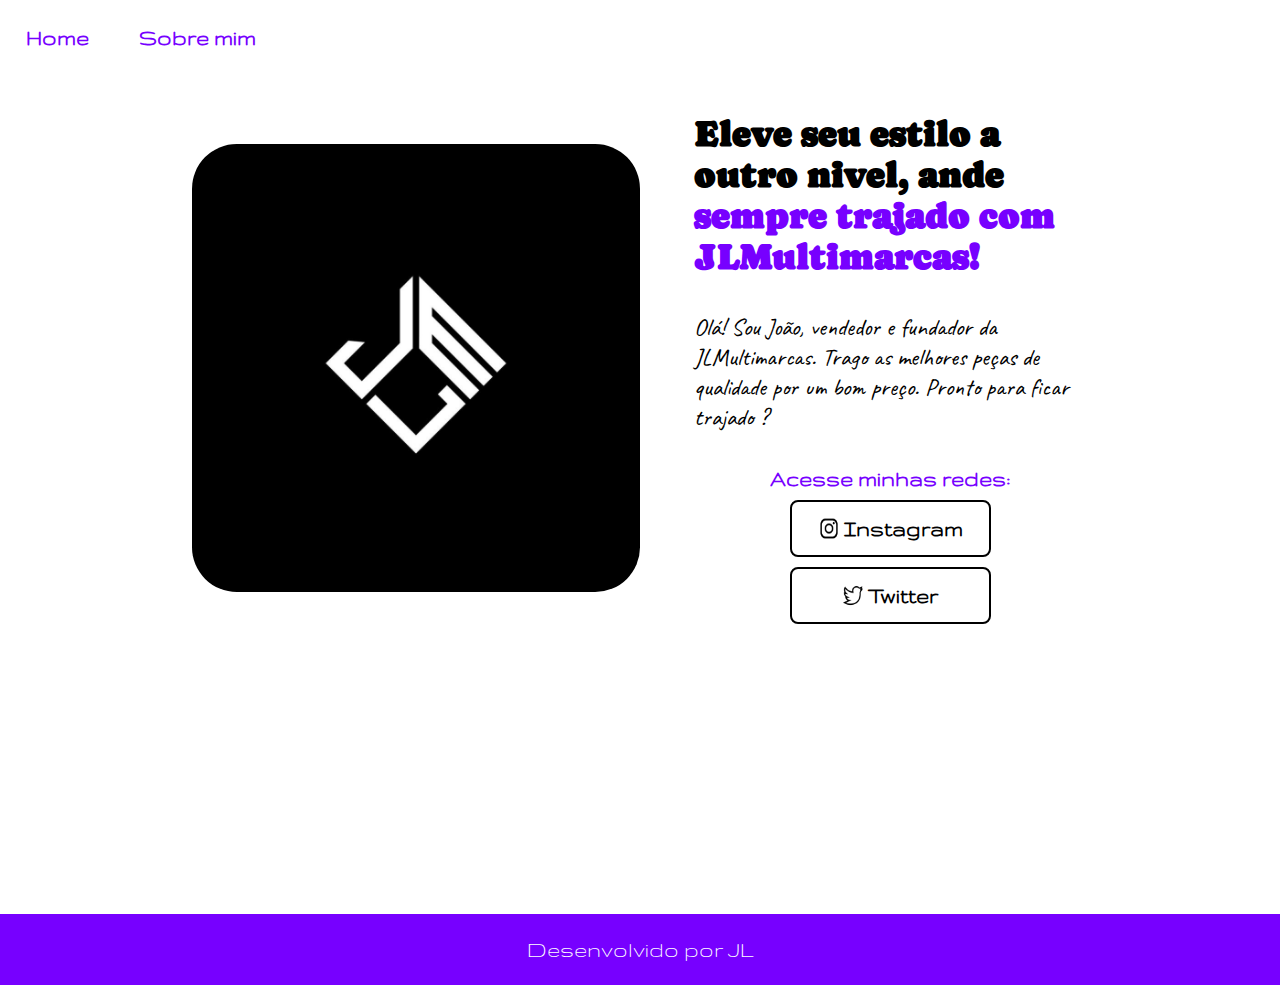
<file: portifolio/index.html>
<!DOCTYPE html>
<html lang="pt-br">
<head>
    <meta charset="UTF-8">
    <meta http-equiv="X-UA-Compatible" content="IE=edge">
    <meta name="viewport" content="width=device-width, initial-scale=1.0">
    <title>JLMultimarcas</title>
    <link rel="stylesheet" href="./style/style.css">
</head>
<body>
    <header class="cabecalho">
        <nav class="cabecalho__links">
            <a class="cabecalho__links__link" href="index.html">Home</a>
            <a class="cabecalho__links__link" href="about.htm">Sobre mim</a>
        </nav>  
    </header>
    <main class="desing-main">

        <section class="desing-main__conteudo">

            <h1 class="desing-main__conteudo__titulo">Eleve seu estilo a outro nivel, ande
            <strong class="style-title">sempre trajado com JLMultimarcas!</strong></h1>

            <p class="desing-main__conteudo__titulo__texto">Olá! Sou João, vendedor e fundador da JLMultimarcas. 
            Trago as melhores peças de qualidade por um bom preço. 
            Pronto para ficar trajado ?</p>

            <div class="desing-main__links">

                <h2 class="desing-main__links__titulo">Acesse minhas redes:</h2>

                <a class="desing-main__links__link" href="https://www.instagram.com/joao_luiz.jl/">
                    <img class = "desing-main__links__link__imagem" src="./assets/logoInstagram.png" alt="LogoInstagram">
                    Instagram
                </a>

                <a class="desing-main__links__link "href="https://twitter.com/jotaL_Jr">
                    <img class = "desing-main__links__link__imagem" src="./assets/logoTwitter.png" alt="logoTwitter">
                    Twitter
                </a>

            </div>

        </section>

        <img class="desing-main__imagem" src="./assets/LogoJL.png" alt="LogoMarca">

    </main>

    <footer>
        <p class="rodape">Desenvolvido por JL</p>
    </footer>

</body>
</html>
</file>
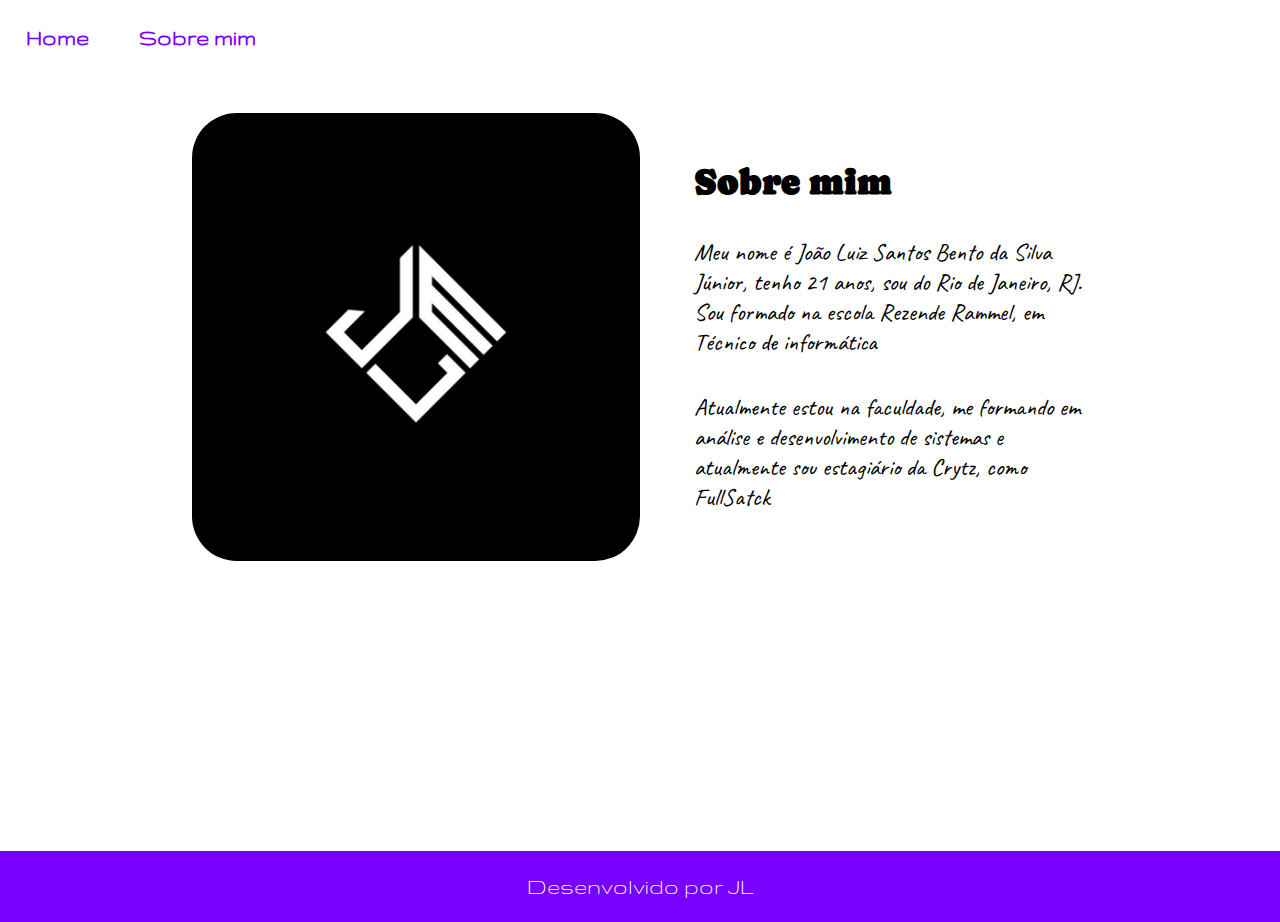
<file: portifolio/about.htm>
<!DOCTYPE html>
<html lang="pt-br">
<head>
    <meta charset="UTF-8">
    <meta http-equiv="X-UA-Compatible" content="IE=edge">
    <meta name="viewport" content="width=device-width, initial-scale=1.0">
    <title>Sobre mim</title>
    <link rel="stylesheet" href="./style/style.css">
</head>
<body>
    <header class="cabecalho">
        <nav class="cabecalho__links">
            <a class="cabecalho__links__link" href="index.html">Home</a>
            <a class="cabecalho__links__link" href="about.htm">Sobre mim</a>
        </nav>  
    </header>

    <main class="desing-main"> 
        <section class="desing-main__conteudo">
            <h1 class="desing-main__conteudo__titulo">Sobre mim</h1>
            <p class="desing-main__conteudo__titulo__texto">Meu nome é João Luiz Santos Bento da Silva Júnior, tenho 21 anos, sou do Rio de Janeiro, RJ. Sou formado na escola Rezende Rammel, em Técnico de informática</p>
            <p class="desing-main__conteudo__titulo__texto">Atualmente estou na faculdade, me formando em análise e desenvolvimento de sistemas e atualmente sou estagiário da Crytz, como FullSatck</p>
        </section> 

        <img class="desing-main__imagem" src="./assets/LogoJL.png" alt="LogoMarca">    
    </main>

    <footer>
        <p class="rodape">Desenvolvido por JL</p>
    </footer>

</body>
</html>
</file>
<file: portifolio/style/style.css>
@import url('https://fonts.googleapis.com/css2?family=Caprasimo&family=Caveat&family=Gruppo&family=Ysabeau+Infant:wght@1&display=swap');

:root{
    --color-main: rgb(119,0,255);
    --color-text: black;

    --font-principal: 'Gruppo', sans-serif;
    --font-secundaria: 'Caprasimo', cursive;
    --font-terciaria: 'Caveat', cursive;
}

* {
    margin: 0;
    padding: 0;
}

body{
    box-sizing: border-box;
    background-color: white;
    color: black;
}

.cabecalho{
    padding: 2% 0% 0% 2%;
}

.cabecalho__links{
    display: flex;
    gap: 50px;
    text-decoration: nano;
}

.cabecalho__links__link{
    font-family: var(--font-principal);
    font-size: 1.5rem;
    font-weight: 600;
    color: var(--color-main);
    text-decoration: none;
}

.desing-main{
    margin: 5% 15%;
    align-items: center;
    display: flex;
    flex-direction: row-reverse;
    justify-content: center;
}

.desing-main__conteudo{
    width: 50%;
    display: flex;
    flex-direction: column;
    gap: 35px;
}

.desing-main__conteudo__titulo{
    font-size: 2.25rem;
    font-family: var(--font-secundaria);
}

.style-title{
    color:var(--color-main);
}

.desing-main__conteudo__titulo__texto{
    font-size: 1.5rem;
    font-family: var(--font-terciaria);
}

.desing-main__links__titulo{
    color: var(--color-main);
    font-family: var(--font-principal);
}

.desing-main__links{
    display: flex;
    flex-direction: column;
    justify-content: space-between;
    align-items: center;
    gap: 10px;
}

.desing-main__links__link{
    display: flex;
    justify-content: center;
    gap: 5px;
    border: 2px solid var(--color-text);
    color: var(--color-text);
    width: 50%;
    font-weight: 600;
    text-align: center;
    border-radius: 8px;
    font-size: 1.5rem;
    padding: 15px 0;
    text-decoration: none;
    font-family: var(--font-principal);
}

.desing-main__links__link:hover{
    background-color: var(--color-main);
}

.desing-main__links__link__imagem{
    width: 20px;
}

.desing-main__imagem{
    width: 50%;
    margin-right: 6%;
    border-radius: 10%;
}

.rodape{
    padding: 24px;
    margin-top: 22.7%;
    color: rgb(255, 255, 255);
    background-color: var(--color-main);
    text-align: center;
    font-family: var(--font-principal);
    font-size: 1.5rem;
    font-weight: 400;
}

@media(max-width: 1200px){
    .cabecalho{
        padding: 10%;
    }
    .cabecalho__links{
        justify-content: center;
    }
    .desing-main{
        flex-direction: column-reverse;
        padding: 5%;
    }
    .desing-main__conteudo{
        width: auto;
    }
}
</file>
